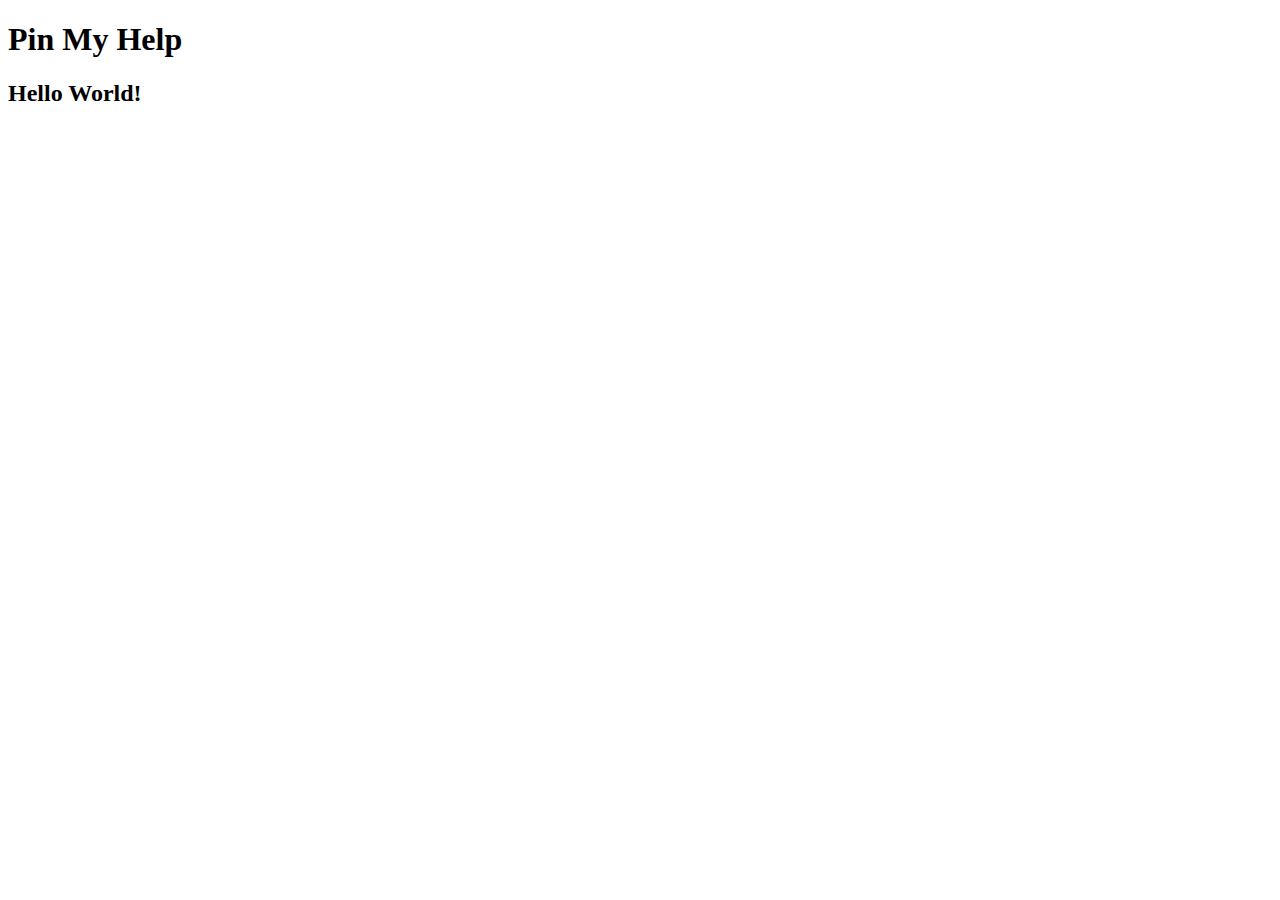
<file: pinmyhelp/src/main/webapp/index.html>
<!DOCTYPE html>
<html>
    <head>
        <title>Pin My Help</title>
        <meta http-equiv="Content-Type" content="text/html; charset=UTF-8">
    </head>
    <body>
        <h1>Pin My Help</h1>
        <h2>Hello World!</h2>
    </body>
</html>
</file>
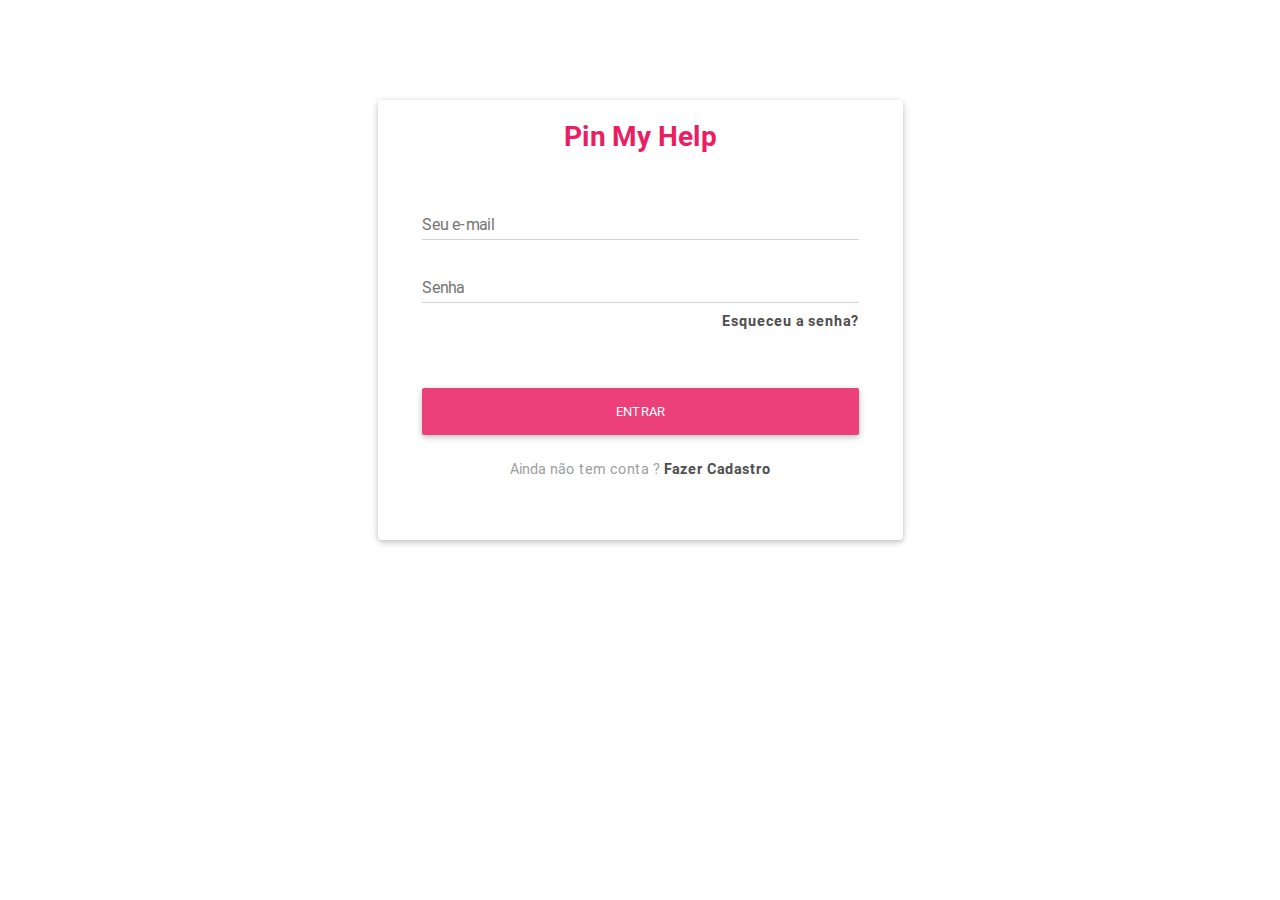
<file: html-project/login.html>
<!DOCTYPE html>
<html lang="en">

<head>
    <meta charset="utf-8">
    <meta name="viewport" content="width=device-width, initial-scale=1, shrink-to-fit=no">
    <meta http-equiv="x-ua-compatible" content="ie=edge">
    <title>Pin My Help | Login</title>
    <!-- Font Awesome -->
    <link rel="stylesheet" href="https://maxcdn.bootstrapcdn.com/font-awesome/4.7.0/css/font-awesome.min.css">
    <!-- Bootstrap core CSS -->
    <link href="css/bootstrap.min.css" rel="stylesheet">
    <!-- Material Design Bootstrap -->
    <link href="css/mdb.min.css" rel="stylesheet">
    <!-- Your custom styles (optional) -->
    <link href="css/style.css" rel="stylesheet">
    <link href="css/custom.css" rel="stylesheet">
</head>

<body>
<div class="container">
    <div class="col-md-6 center-block" style="margin: 0 auto; margin-top: 100px">

        <section class="form-elegant">

            <!--Section: Live preview-->
            <section class="form-light">

                <!--Form without header-->
                <div class="card">

                    <div class="card-body mx-4">

                        <form action="#" name="send_login">
                            <!--Header-->
                            <div class="text-center">
                                <h3 class="pink-text mb-5">
                                    <strong>Pin My Help</strong>
                                </h3>
                            </div>


                            <!--Body-->
                            <div class="md-form">
                                <input type="text" id="Form-email2" class="form-control" name="email">
                                <label for="Form-email2">Seu e-mail</label>
                            </div>

                            <div class="md-form pb-3">
                                <input type="password" id="Form-pass2" class="form-control" name="password">
                                <label for="Form-pass2">Senha</label>
                                <div class="form-check"></div>
                                <p class="font-small grey-text d-flex justify-content-end">
                                    <a href="#" class="dark-grey-text font-weight-bold ml-1">
                                        Esqueceu a senha?
                                    </a>
                                </p>
                            </div>

                            <!--Grid row-->
                            <div class="row d-flex align-items-center mb-4">

                                <!--Grid column-->
                                <div class="col-md-3 col-md-12 text-center">
                                    <button type="button"
                                            class="btn btn-pink btn-block btn-rounded z-depth-1 waves-effect waves-light">
                                        Entrar
                                    </button>
                                </div>
                                <!--Grid column-->
                                <div class="clearfix"></div>
                                <br/>
                                <!--Grid column-->
                                <div class="col-md-12 mt-4">
                                    <p class="font-small grey-text d-flex justify-content-center">Ainda não tem conta ?
                                        <a href="#" class="dark-grey-text font-weight-bold ml-1"> Fazer Cadastro</a>
                                    </p>
                                </div>
                                <!--Grid column-->
                            </div>

                            <!--Grid row-->
                        </form>
                    </div>


                </div>
                <!--/Form without header-->

            </section>
            <!--Section: Live preview-->
        </section>

    </div>
</div>

<!-- SCRIPTS -->
<!-- JQuery -->
<script type="text/javascript" src="js/jquery-3.2.1.min.js"></script>
<!-- Bootstrap tooltips -->
<script type="text/javascript" src="js/popper.min.js"></script>
<!-- Bootstrap core JavaScript -->
<script type="text/javascript" src="js/bootstrap.min.js"></script>
<!-- MDB core JavaScript -->
<script type="text/javascript" src="js/mdb.min.js"></script>
</body>

</html>
</file>
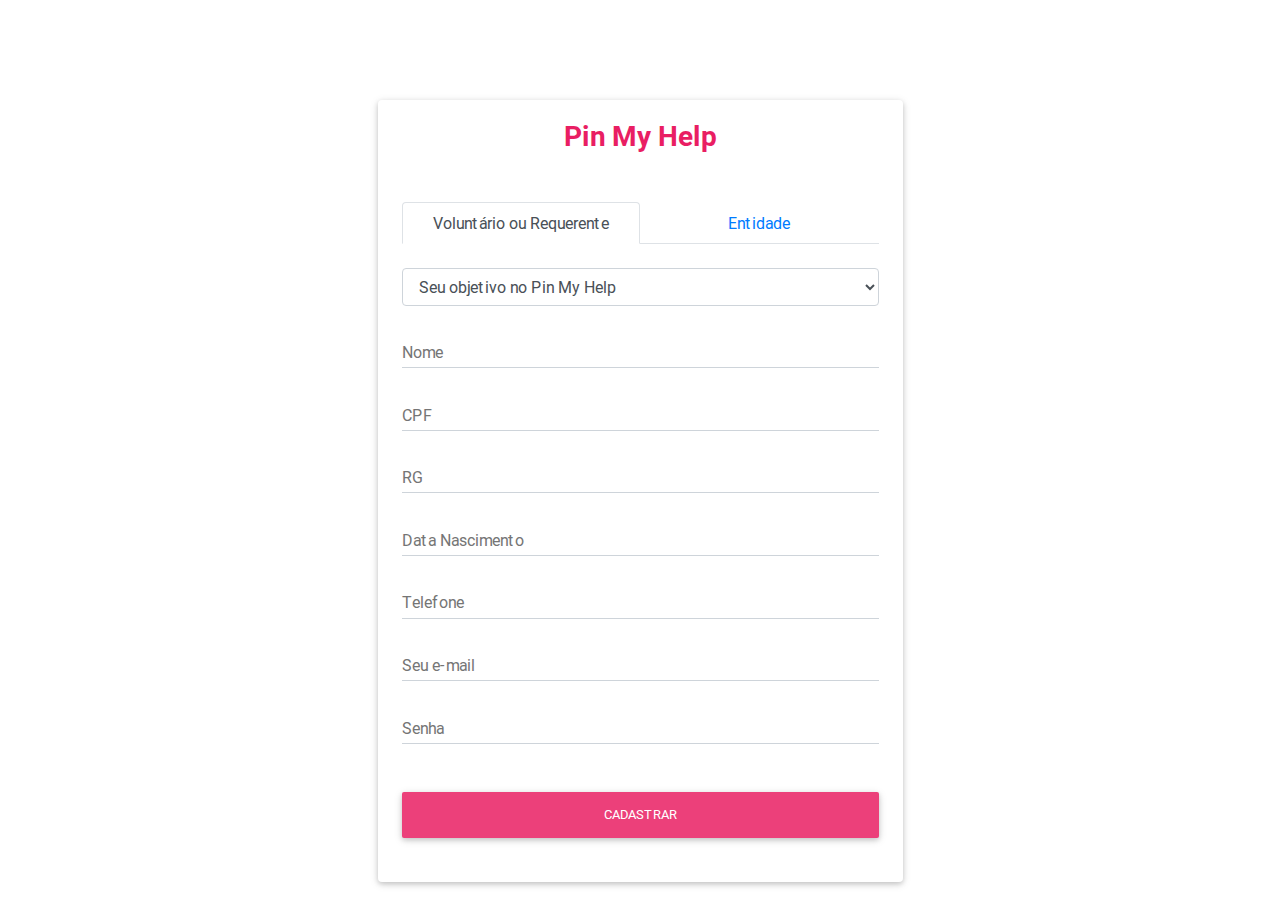
<file: html-project/register.html>
<!DOCTYPE html>
<html lang="en">

<head>
    <meta charset="utf-8">
    <meta name="viewport" content="width=device-width, initial-scale=1, shrink-to-fit=no">
    <meta http-equiv="x-ua-compatible" content="ie=edge">
    <title>Pin My Help | Cadastro</title>
    <!-- Font Awesome -->
    <link rel="stylesheet" href="https://maxcdn.bootstrapcdn.com/font-awesome/4.7.0/css/font-awesome.min.css">
    <!-- Bootstrap core CSS -->
    <link href="css/bootstrap.min.css" rel="stylesheet">
    <!-- Material Design Bootstrap -->
    <link href="css/mdb.min.css" rel="stylesheet">
    <!-- Your custom styles (optional) -->
    <link href="css/style.css" rel="stylesheet">
    <link href="css/custom.css" rel="stylesheet">
</head>

<body>
<div class="container">


    <div class="col-md-6 center-block" style="margin: 0 auto; margin-top: 100px">


        <section class="form-elegant">

            <!--Section: Live preview-->
            <section class="form-light">

                <!--Form without header-->
                <div class="card">

                    <div class="card-body mx-4" style="padding: 0; padding-top: 20px; padding-bottom: 20px">

                        <!--Header-->
                        <div class="text-center">
                            <h3 class="pink-text mb-5">
                                <strong>Pin My Help</strong>
                            </h3>
                        </div>
                        <!-- Nav tabs -->
                        <ul class="nav nav-tabs nav-justified">
                            <li class="nav-item">
                                <a class="nav-link active" data-toggle="tab" href="#panel1" role="tab">Voluntário ou
                                    Requerente</a>
                            </li>
                            <li class="nav-item">
                                <a class="nav-link" data-toggle="tab" href="#panel2" role="tab">Entidade</a>
                            </li>

                        </ul>
                        <!-- Tab panels -->
                        <div class="tab-content">
                            <!--Panel 1-->
                            <div class="tab-pane fade in show active" id="panel1" role="tabpanel">
                                <div class="col-md-12" style="padding: 0">


                                    <div class="form-group mb-0 mt-4">
                                        <select name="objective" class="mdb-select form-control">
                                            <option value="" disabled selected>Seu objetivo no Pin My Help</option>
                                            <option value="1">Quero Ajudar</option>
                                            <option value="2">Preciso de Ajuda</option>
                                        </select>
                                    </div>

                                    <!--Body-->
                                    <div class="md-form">
                                        <input type="text" name="name" id="Form-name" class="form-control">
                                        <label for="Form-name">Nome</label>
                                    </div>

                                    <!--Body-->
                                    <div class="md-form">
                                        <input name="cpf" type="text" id="Form-cpf" class="form-control">
                                        <label for="Form-cpf">CPF</label>
                                    </div>

                                    <!--Body-->
                                    <div class="md-form">
                                        <input name="rg" type="text" id="Form-rg" class="form-control">
                                        <label for="Form-rg">RG</label>
                                    </div>

                                    <!--Body-->
                                    <div class="md-form">
                                        <input name="date_birth" id="Form-birth" type="text" class="form-control">
                                        <label for="Form-birth">Data Nascimento</label>
                                    </div>


                                    <div class="md-form">
                                        <input name="phone" id="Form-phone" type="tel" class="form-control">
                                        <label for="Form-phone">Telefone</label>
                                    </div>


                                    <div class="md-form">
                                        <input type="text" name="email" id="Form-email" class="form-control">
                                        <label for="Form-email">Seu e-mail</label>
                                    </div>

                                    <div class="md-form pb-3">
                                        <input type="password" id="Form-pass" name="password" class="form-control">
                                        <label for="Form-pass">Senha</label>
                                        <div class="form-check">
                                        </div>
                                    </div>

                                    <div class="row d-flex align-items-center mb-4">
                                        <div class="col-md-3 col-md-12 text-center">
                                            <button type="button"
                                                    class="btn btn-pink btn-block btn-rounded z-depth-1 waves-effect waves-light">
                                                Cadastrar
                                            </button>
                                        </div>
                                    </div>

                                </div>

                            </div>

                            <div class="tab-pane fade" id="panel2" role="tabpanel">
                                <!--Body-->
                                <div class="md-form">
                                    <input type="text" name="name" id="Form-social-name" class="form-control">
                                    <label for="Form-social-name">Razão Social</label>
                                </div>

                                <!--Body-->
                                <div class="md-form">
                                    <input name="cnpj" type="text" id="Form-cnpj" class="form-control">
                                    <label for="Form-cnpj">CNPJ</label>
                                </div>


                                <!--Body-->
                                <div class="md-form">
                                    <input name="date_foundation" id="Form-foundation" type="text" class="form-control">
                                    <label for="Form-foundation">Data Fundação</label>
                                </div>


                                <div class="md-form">
                                    <input name="phone" id="Form-phone-entity" type="tel" class="form-control">
                                    <label for="Form-phone-entity">Telefone</label>
                                </div>


                                <div class="md-form">
                                    <input type="text" name="email" id="Form-email-entity" class="form-control">
                                    <label for="Form-email-entity">Seu e-mail</label>
                                </div>

                                <div class="md-form">
                                    <input type="password" id="Form-pass-entity" name="password" class="form-control">
                                    <label for="Form-pass-entity">Senha</label>
                                    <div class="form-check">
                                    </div>
                                </div>
                                <h4>Endereço</h4>
                                <div class="row height-60">
                                    <div class="col-8">
                                        <div class="md-form">
                                            <input type="text" name="cep" id="Form-cep" class="form-control">
                                            <label for="Form-cep">CEP</label>
                                        </div>
                                    </div>

                                    <div class="col-4">
                                        <div class="md-form">
                                            <input type="text" name="uf" id="Form-uf" class="form-control">
                                            <label for="Form-uf">UF</label>
                                        </div>
                                    </div>
                                </div>
                                <div class="row height-60">
                                    <div class="col-6">
                                        <div class="md-form">
                                            <input type="text" name="distric" id="Form-distric" class="form-control">
                                            <label for="Form-distric">Bairro</label>
                                        </div>
                                    </div>

                                    <div class="col-6">
                                        <div class="md-form">
                                            <input type="text" name="city" id="Form-city" class="form-control">
                                            <label for="Form-city">Cidade</label>
                                        </div>
                                    </div>
                                </div>

                                <div class="md-form">
                                    <input type="text" name="complement" id="Form-complement" class="form-control">
                                    <label for="Form-complement">Complemento</label>
                                </div>
                                <div class="md-form">
                                    <textarea name="description" id="Form-description" class="form-control"></textarea>
                                    <!--<input type="text" name="description" >-->
                                    <label for="Form-description">Descrição da entidade</label>
                                </div>


                                <div class="row d-flex align-items-center mb-4">
                                    <div class="col-md-3 col-md-12 text-center">
                                        <button type="button"
                                                class="btn btn-pink btn-block btn-rounded z-depth-1 waves-effect waves-light">
                                            Cadastrar
                                        </button>
                                    </div>
                                </div>
                            </div>

                        </div>

                    </div>
                </div>


            </section>

        </section>

    </div>
</div>

<!-- /Start your project here-->

<!-- SCRIPTS -->
<!-- JQuery -->
<script type="text/javascript" src="js/jquery-3.2.1.min.js"></script>
<!-- Bootstrap tooltips -->
<script type="text/javascript" src="js/popper.min.js"></script>
<!-- Bootstrap core JavaScript -->
<script type="text/javascript" src="js/bootstrap.min.js"></script>
<!-- MDB core JavaScript -->
<script type="text/javascript" src="js/mdb.min.js"></script>
</body>

</html>
</file>
<file: html-project/css/style.css>
/* Your custom styles */
</file>
<file: html-project/css/custom.css>
.height-60{
    height: 60px;
}

.pink-color{
    background-color: #ec407a!important;
}
</file>
